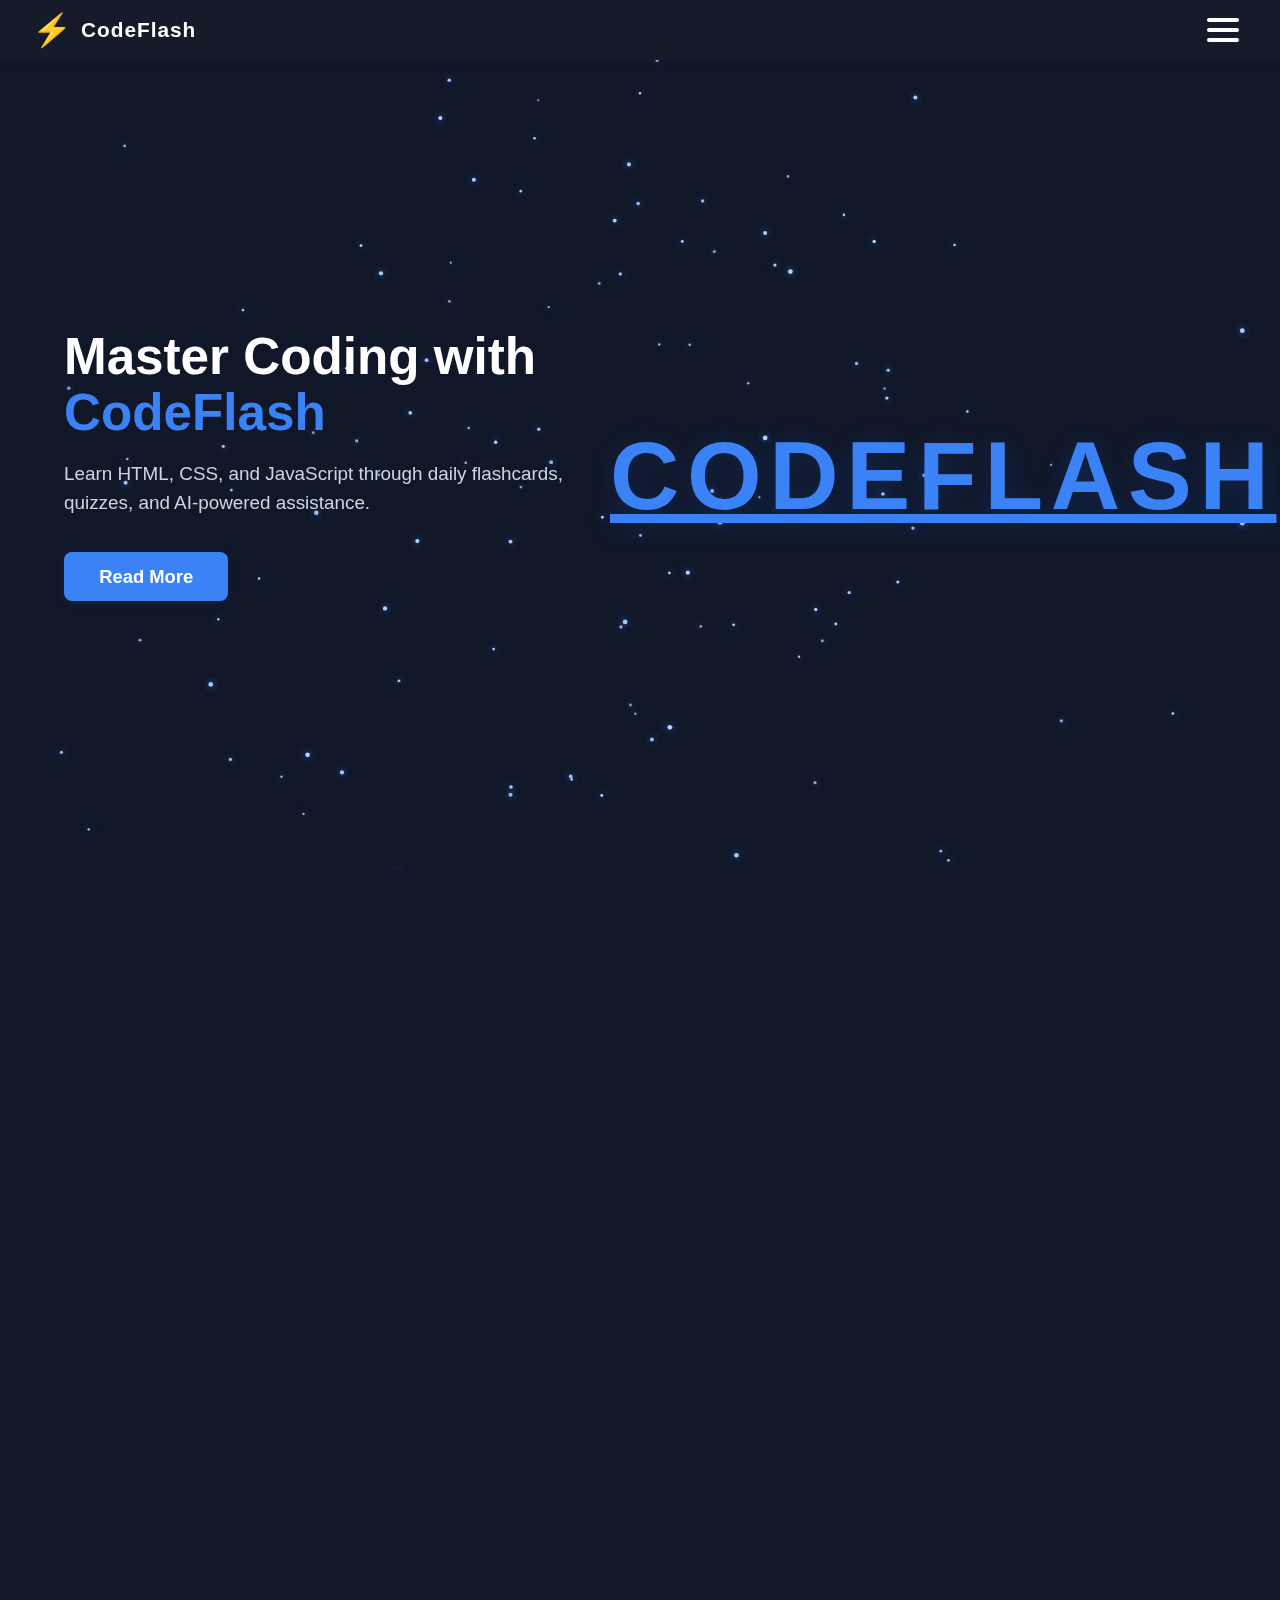
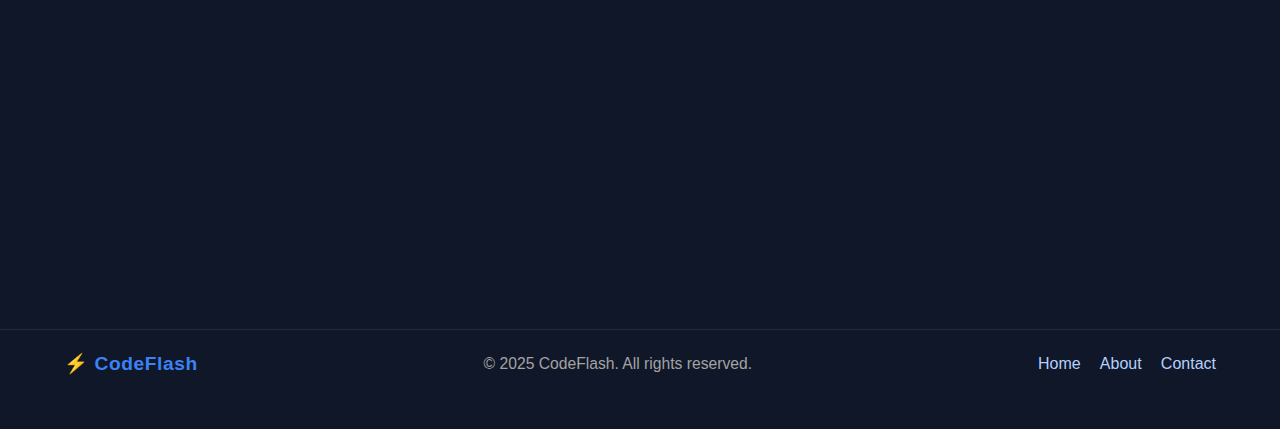
<file: index.html>
<!DOCTYPE html>
<html lang="en">
<head>
    <meta charset="UTF-8">
    <title>CodeFlash</title>
    <meta name="viewport" content="width=device-width, initial-scale=1.0">
    <link rel="stylesheet" href="css/style.css">
    <link rel="stylesheet" href="css/responsive.css">
    <!-- AOS Animation CSS -->
    <link rel="stylesheet" href="https://cdn.jsdelivr.net/npm/aos@2.3.4/dist/aos.css" />
</head>
<body>
    <nav class="navbar">
        <div class="logo">
            <span class="logo-icon">&#9889;</span>
            <span class="logo-text">CodeFlash</span>
        </div>
        <div id="menu-icon" class="menu-icon" aria-label="Open menu" tabindex="0">
            <span></span>
            <span></span>
            <span></span>
        </div>
    </nav>
    <div id="sidebar-overlay" class="sidebar-overlay"></div>
    <aside id="sidebar" class="sidebar">
        <div class="sidebar-header">
            <span class="logo-icon">&#9889;</span>
            <span class="logo-text">CodeFlash</span>
            <button id="close-sidebar" class="close-sidebar" aria-label="Close menu">&times;</button>
        </div>
        <ul class="sidebar-links">
            <li><a href="#">Home</a></li>
            <li><a href="about.html">About us</a></li>
            <li><a href="about.html">Contact us</a></li>
            
        </ul>
        <button id="custom-signin-btn" class="sidebar-signin-btn">Sign In</button>
        <div id="clerk-auth" style="display:none;"></div>
    </aside>

    <main>
        <section class="home-section" data-aos="fade-up">
            <!-- 3D stars canvas background -->
            <canvas id="stars-bg"></canvas>

            <div class="home-left" data-aos="fade-right" data-aos-delay="100">
                <h1>
                    <span>Master Coding with</span><br>
                    <span class="cf-blue">CodeFlash</span>
                </h1>
                <p>
                    Learn HTML, CSS, and JavaScript through daily flashcards,<br>
                    quizzes, and AI-powered assistance.
                </p>
                <a href="about.html" class="home-btn" data-aos="zoom-in" data-aos-delay="200">Read More</a>
            </div>
            <div class="home-right" data-aos="fade-left" data-aos-delay="200">
                <div class="cf-logo-art">
                    <span id="cf-logo-text" class="cf-logo-text">CODEFLASH</span>
                </div>
            </div>
        </section>
    </main>

    <!-- Content Section: How CodeFlash Works & What You'll Learn -->
    <section class="content-section" data-aos="fade-up">
        <div class="cf-container">
            <h2 class="cf-section-title" data-aos="fade-down">How CodeFlash Works</h2>
            <div class="cf-features">
                <div class="cf-feature-card" data-aos="fade-up" data-aos-delay="100">
                    <div class="cf-feature-icon cf-icon-flash"></div>
                    <h3>Daily Flashcards</h3>
                    <p>Unlock new flashcards daily and progress through topics at your own pace. Each card teaches a single concept with clear examples.</p>
                </div>
                <div class="cf-feature-card" data-aos="fade-up" data-aos-delay="200">
                    <div class="cf-feature-icon cf-icon-quiz"></div>
                    <h3>Topic Quizzes</h3>
                    <p>Test your knowledge with quizzes that unlock after completing a set of flashcards. Reinforce your learning with immediate feedback.</p>
                </div>
                <div class="cf-feature-card" data-aos="fade-up" data-aos-delay="300">
                    <div class="cf-feature-icon cf-icon-ai"></div>
                    <h3>AI Assistant</h3>
                    <p>Get help anytime with our AI coding assistant. Ask questions, receive explanations, and get guidance when you're stuck.</p>
                </div>
            </div>

            <h2 class="cf-section-title" data-aos="fade-down" data-aos-delay="100">What You'll Learn</h2>
            <div class="cf-learn-grid">
                <div class="cf-learn-card cf-learn-web" data-aos="zoom-in-up" data-aos-delay="100">
                    <h4>&lt;/&gt; Website Development</h4>
                    <p>Dive into full website development from scratch. Combine HTML, CSS, JavaScript, and design principles to build complete web projects.</p>
                    <ul>
                        <li>Combines multiple technologies</li>
                        <li>Builds real-world projects</li>
                        <li>Improves job readiness</li>
                    </ul>
                </div>
                <div class="cf-learn-card cf-learn-c" data-aos="zoom-in-up" data-aos-delay="200">
                    <h4>&#x1F4BB; C Programming</h4>
                    <p>Learn the basics of structured programming with C – the mother of modern languages. Understand memory, loops, arrays, and logic building.</p>
                    <ul>
                        <li>Sharpens programming logic</li>
                        <li>Teaches memory management</li>
                        <li>Used in system programming</li>
                    </ul>
                </div>
                <div class="cf-learn-card cf-learn-cpp" data-aos="zoom-in-up" data-aos-delay="300">
                    <h4>&#x1F4C8; C++ Programming</h4>
                    <p>Master object-oriented programming with C++. Understand classes, objects, inheritance, polymorphism, and STL (Standard Template Library).</p>
                    <ul>
                        <li>Master object-oriented design</li>
                        <li>Fast execution speed</li>
                        <li>Widely used in development</li>
                    </ul>
                </div>
                <div class="cf-learn-card cf-learn-python" data-aos="zoom-in-up" data-aos-delay="400">
                    <h4>&#128013; Python <span class="cf-learn-note">(Suggested for future expansion)</span></h4>
                    <p>Learn Python – the most beginner-friendly language used in data science, automation, and web development.</p>
                    <ul>
                        <li>Simple and readable syntax</li>
                        <li>Great for rapid prototyping</li>
                        <li>Popular in many fields</li>
                    </ul>
                </div>
                <div class="cf-learn-card cf-learn-java" data-aos="zoom-in-up" data-aos-delay="500">
                    <h4>&#9749; Java</h4>
                    <p>Learn Java for app development, backend systems, and competitive programming. Object-oriented, scalable, and powerful.</p>
                    <ul>
                        <li>Cross-platform development power</li>
                        <li>Strong in enterprise apps</li>
                        <li>Teaches solid programming foundation</li>
                    </ul>
                </div>
                <div class="cf-learn-card cf-learn-sql" data-aos="zoom-in-up" data-aos-delay="600">
                    <h4>&#128202; SQL</h4>
                    <p>SQL is a standard language for managing and querying relational databases. It's essential for handling structured data in web and software applications.</p>
                    <ul>
                        <li>Manages relational databases</li>
                        <li>Powerful data querying language</li>
                        <li>Essential for backend systems</li>
                    </ul>
                </div>
            </div>
        </div>
    </section>
    <!-- End Content Section -->

    <script
      async
      crossorigin="anonymous"
      data-clerk-publishable-key="pk_test_c2F2ZWQtbW9sZS05OC5jbGVyay5hY2NvdW50cy5kZXYk"
      src="https://saved-mole-98.clerk.accounts.dev/npm/@clerk/clerk-js@latest/dist/clerk.browser.js"
      type="text/javascript"
    ></script>
    <script src="js/script.js"></script>
    <script src="js/stars.js"></script>
    <script src="https://cdn.jsdelivr.net/npm/aos@2.3.4/dist/aos.js"></script>
    <script>
      AOS.init({
        duration: 900,
        once: true
      });
    </script>

    <footer class="cf-footer">
        <div class="cf-footer-container">
            <span class="cf-footer-logo">&#9889; CodeFlash</span>
            <span class="cf-footer-text">&copy; 2025 CodeFlash. All rights reserved.</span>
          <span class="cf-footer-links">
                <a href="index.html">Home</a>
                <a href="about.html" id="footer-about-link">About</a>
                <a href="about.html" id="footer-contact-link">Contact</a>
            </span>
        </div>
    </footer>
</body>
</html>
</file>
<file: css/style.css>
:root {
    --primary: #3b82f6;
    --primary-dark: #2563eb;
    --bg: #23272f;
    --sidebar-width: 320px;
    --sidebar-width-mobile: 70vw;
    --radius: 12px;
}

* {
    margin: 0;
    padding: 0;
    box-sizing: border-box;
}

body {
    font-family: 'Segoe UI', Arial, sans-serif;
    background: #101728;
    color: #fff;
    min-height: 100vh;
    overflow-x: hidden;
}

/* Navbar */
.navbar {
    display: flex;
    justify-content: space-between;
    align-items: center;
    padding: 0 2rem;
    height: 60px;
    background: #23272f50;
    color: #fff;
    position: sticky;
    top: 0;
    z-index: 10;
    box-shadow: 0 2px 8px rgba(0,0,0,0.04);
}

.logo {
    display: flex;
    align-items: center;
    font-size: 1.7rem;
    font-weight: bold;
    letter-spacing: 1px;
    gap: 0.5rem;
}

.logo-icon {
    font-size: 2rem;
    color: var(--primary);
}

.logo-text {
    font-size: 1.3rem;
    color: #fff;
    font-weight: 700;
    letter-spacing: 1px;
}

/* Menu Icon */
.menu-icon {
    width: 50px;
    height: 40px;
    display: flex;
    flex-direction: column;
    justify-content: center;
    align-items: center;
    cursor: pointer;
    z-index: 20;
    background: transparent;
    border: none;
    outline: none;

}
.menu-icon span {
    display: block;
    height: 4px;
    width: 32px;
    background: #fff;
    margin: 3px 0;
    border-radius: 3px;
    transition: 0.3s;
}

/* Sidebar */
.sidebar {
    position: fixed;
    top: 0;
    right: -100vw;
    width: var(--sidebar-width);
    max-width: 100vw;
    height: 100vh;
    background: #23272f9e;
    color: #fff;
    box-shadow: -2px 0 16px rgba(0,0,0,0.15);
    transition: right 0.35s cubic-bezier(.77,0,.18,1);
    z-index: 30;
    display: flex;
    flex-direction: column;
    padding: 0;
    border-top-left-radius: var(--radius);
    border-bottom-left-radius: var(--radius);
}
.sidebar.active {
    right: 0;
}
.sidebar-header {
    display: flex;
    align-items: center;
    gap: 0.5rem;
    padding: 1.2rem 1.5rem 1rem 1.5rem;
    border-bottom: 1px solid #2d323c;
    position: relative;
}
.close-sidebar {
    position: absolute;
    right: 1.2rem;
    top: 1.1rem;
    background: none;
    border: none;
    color: #fff;
    font-size: 2rem;
    cursor: pointer;
    z-index: 40;
    padding: 0;
    line-height: 1;
}
.sidebar-links {
    list-style: none;
    padding: 1.5rem 0 0 0;
    margin: 0;
    flex: 1 1 auto;
    display: flex;
    flex-direction: column;
    gap: 0.5rem;
}
.sidebar-links li {
    width: 100%;
}
.sidebar-links a {
    color: #fff;
    text-decoration: none;
    font-size: 1.15rem;
    padding: 0.9rem 2rem;
    display: block;
    border-radius: 6px;
    transition: background 0.2s, color 0.2s;
}
.sidebar-links a:hover,
.sidebar-links a:focus {
    background: #2d323c;
    color: var(--primary);
}

/* Sidebar Sign In Button */
.sidebar-signin-btn {
    margin: 1.5rem 2rem 2rem 2rem;
    width: calc(100% - 4rem);
    padding: 0.9rem 0;
    background: var(--primary);
    color: #fff;
    border: none;
    border-radius: 8px;
    font-size: 1.15rem;
    font-weight: 600;
    cursor: pointer;
    transition: background 0.2s;
    outline: none;
    z-index: 10;
    box-shadow: 0 2px 8px rgba(59,130,246,0.08);
}
.sidebar-signin-btn:hover,
.sidebar-signin-btn:focus {
    background: var(--primary-dark);
}

/* Clerk Auth Area */
#clerk-auth {
    width: 100%;
    display: flex;
    justify-content: center;
    align-items: center;
        position: relative;
    left: 20px;
    bottom: 20px;
}

/* Overlay */
.sidebar-overlay {
    position: fixed;
    top: 0;
    left: 0;
    width: 100vw;
    height: 100vh;
    background: rgba(0,0,0,0.35);
    opacity: 0;
    pointer-events: none;
    transition: opacity 0.3s;
    z-index: 20;
}
.sidebar-overlay.active {
    opacity: 1;
    pointer-events: auto;
}

/* Home Section */
.home-section {
    width: 100%;
    min-height: 90vh;
    display: flex;
    align-items: center;
    justify-content: space-between;
    padding: 0 5vw;
    background: #101728;
    position: relative;
    overflow: hidden;
}

.home-left {
    flex: 1 1 0;
    display: flex;
    flex-direction: column;
    justify-content: center;
    align-items: flex-start;
    z-index: 2;
    min-width: 320px;
    max-width: 520px;
}

.home-left h1 {
    font-size: 3.2rem;
    font-weight: 800;
    margin-bottom: 1.2rem;
    line-height: 1.1;
    color: #fff;
}

.home-left .cf-blue {
    color: #3b82f6;
    display: inline-block;
}

.home-left p {
    font-size: 1.18rem;
    color: #cbd5e1;
    margin-bottom: 2.2rem;
    line-height: 1.5;
}

.home-btn {
    display: inline-block;
    background: #3b82f6;
    color: #fff;
    font-size: 1.15rem;
    font-weight: 600;
    padding: 0.85rem 2.2rem;
    border-radius: 8px;
    text-decoration: none;
    transition: background 0.2s;
    box-shadow: 0 2px 8px rgba(59,130,246,0.10);
}
.home-btn:hover,
.home-btn:focus {
    background: #2563eb;
}

/* Right Side Logo Art */
.home-right {
    flex: 1 1 0;
    display: flex;
    align-items: center;
    justify-content: flex-end;
    min-width: 320px;
    position: relative;
    height: 100%;
}

.cf-logo-art {
    position: relative;
    width: 480px;
    height: 220px;
    display: flex;
    align-items: center;
    justify-content: center;
    user-select: none;
    right: 20%;

}

.cf-logo-text {
    font-weight: 700;
    color: #3b82f6;
    letter-spacing: 0.08em;
    font-family: 'Segoe UI', Arial, sans-serif;
    position: absolute;
    left: 0;
    right: 0;
    margin: auto;
    top: 30%;
    transform: translateY(-10%);
    text-shadow: 0 2px 24px #2563eb33;
    font-size: 6rem;
        text-decoration: underline;
    transition: transform 0.25s cubic-bezier(.22,1,.36,1);
    will-change: transform;
}

/* 3D stars canvas background */
#stars-bg {
    position: absolute;
    top: 0; left: 0;
    width: 100%; height: 100%;
    z-index: 0;
    display: block;
    pointer-events: none;
    background: transparent;
}

/* Raise content above canvas */
.home-left, .home-right {
    position: relative;
    z-index: 1;
}

/* Content Section */
.content-section {
    width: 100%;
    background: #101728;
    padding: 0 0 60px 0;
}

.cf-container {
    max-width: 1200px;
    margin: 0 auto;
    padding: 40px 24px 0 24px;
}

.cf-section-title {
    color: #fff;
    font-size: 2.1rem;
    font-weight: 700;
    margin: 32px 0 24px 0;
    text-align: center;
    letter-spacing: 0.01em;
}

.cf-features {
    display: flex;
    gap: 2rem;
    justify-content: center;
    margin-bottom: 48px;
    flex-wrap: wrap;
}

.cf-feature-card {
    background: #181e29;
    border: 1px solid #232a36;
    border-radius: 14px;
    padding: 28px 24px 22px 24px;
    min-width: 260px;
    max-width: 340px;
    flex: 1 1 260px;
    display: flex;
    flex-direction: column;
    align-items: flex-start;
    box-shadow: 0 2px 16px 0 #1017280d;
    transition: box-shadow 0.2s, border 0.2s;
}
.cf-feature-card:hover {
    box-shadow: 0 4px 32px 0 #3b82f633;
    border-color: #3b82f6;
}
.cf-feature-icon {
    font-size: 2.1rem;
    margin-bottom: 12px;
    color: #3b82f6;
}
.cf-icon-flash::before {
    content: "\26A1";
}
.cf-icon-quiz::before {
    content: "\1F4DD";
}
.cf-icon-ai::before {
    content: "\1F916";
}
.cf-feature-card h3 {
    font-size: 1.18rem;
    font-weight: 700;
    margin-bottom: 8px;
    color: #fff;
}
.cf-feature-card p {
    color: #cbd5e1;
    font-size: 1rem;
    line-height: 1.5;
}

/* What You'll Learn Grid */
.cf-learn-grid {
    display: grid;
    grid-template-columns: repeat(3, 1fr);
    gap: 2rem;
    margin-top: 24px;
}
.cf-learn-card {
    background: #181e29;
    border: 1px solid #232a36;
    border-radius: 14px;
    padding: 26px 22px 18px 22px;
    min-width: 220px;
    max-width: 370px;
    display: flex;
    flex-direction: column;
    box-shadow: 0 2px 16px 0 #1017280d;
    transition: box-shadow 0.2s, border 0.2s;
}
.cf-learn-card:hover {
    box-shadow: 0 4px 32px 0 #3b82f633;
    border-color: #3b82f6;
}
.cf-learn-card h4 {
    font-size: 1.1rem;
    font-weight: 700;
    margin-bottom: 8px;
    color: #fff;
    display: flex;
    align-items: center;
    gap: 0.5em;
}
.cf-learn-note {
    font-size: 0.92em;
    color: #facc15;
    font-weight: 500;
}
.cf-learn-card p {
    color: #cbd5e1;
    font-size: 0.98rem;
    margin-bottom: 12px;
    line-height: 1.5;
}
.cf-learn-card ul {
    list-style: disc inside;
    color: #a5b4fc;
    font-size: 0.97rem;
    margin: 0 0 0 0.5em;
    padding: 0;
}
.cf-learn-card ul li {
    margin-bottom: 4px;
}

/* Card color accents */
.cf-learn-web { border-left: 4px solid #fbbf24; }
.cf-learn-c { border-left: 4px solid #60a5fa; }
.cf-learn-cpp { border-left: 4px solid #f59e42; }
.cf-learn-python { border-left: 4px solid #22d3ee; }
.cf-learn-java { border-left: 4px solid #f87171; }
.cf-learn-sql { border-left: 4px solid #a3e635; }

/* Footer */
.cf-footer {
    width: 100%;
    background: #101728;
    color: #cbd5e1;
    padding: 22px 0 18px 0;
    font-size: 1rem;
    border-top: 1px solid #232a36;
    margin-top: 0;
}
.cf-footer-container {
    max-width: 1200px;
    margin: 0 auto;
    padding: 0 24px;
    display: flex;
    flex-wrap: wrap;
    align-items: center;
    justify-content: space-between;
    gap: 1rem;
}
.cf-footer-logo {
    font-weight: 700;
    color: #3b82f6;
    font-size: 1.2rem;
    letter-spacing: 0.03em;
    display: flex;
    align-items: center;
    gap: 0.4em;
}
.cf-footer-text {
    font-size: 0.98rem;
    color: #a3a3a3;
}
.cf-footer-links {
    display: flex;
    gap: 1.2em;
}
.cf-footer-links a {
    color: #b3d1ff;
    text-decoration: none;
    font-size: 1rem;
    transition: color 0.18s;
}
.cf-footer-links a:hover,
.cf-footer-links a:focus {
    color: #3b82f6;
    text-decoration: underline;
}

@media (max-width: 1100px) {
    .home-section {
        flex-direction: column;
        align-items: center;
        justify-content: center;
        padding: 2rem 2vw;
        min-height: 70vh;
                text-align: center;
    }
    .home-left, .home-right {
        max-width: 100vw;
        width: 100%;
        min-width: 0;
            align-items: center;
    }
    .home-right {
        justify-content: center;
        align-items: center;
        margin-top: 2rem;
    }
    .cf-logo-art {
        width: 479px;
        height: 100px;
        left: -5%;
    }
    .cf-learn-grid {
        grid-template-columns: 1fr 1fr;
        gap: 1.2rem;
    }
    .cf-features {
        gap: 1.2rem;
    }
}
@media (max-width: 800px) {
    .cf-learn-grid {
        grid-template-columns: 1fr;
        gap: 1rem;
    }
    .cf-feature-card {
        min-width: 0;
        max-width: 100vw;
    }
    .cf-learn-card {
        min-width: 0;
        max-width: 100vw;
    }
}
@media (max-width: 700px) {
  
   
    .cf-logo-text {
        font-size: 4.1rem;
                left: 60px;
    }

}
@media (max-width: 600px) {
    .cf-container {
        padding: 24px 6px 0 6px;
    }
    .cf-section-title {
        font-size: 1.3rem;
        margin: 22px 0 16px 0;
    }
    .cf-feature-card {
        padding: 18px 10px 14px 10px;
        font-size: 0.97rem;
    }
    .cf-learn-card {
        padding: 16px 8px 10px 12px;
        font-size: 0.97rem;
    }
}
@media (max-width: 500px) {
  
    .cf-logo-text {
        font-size: 3.5rem;
        left: 40px;
    }
}

@media (max-width: 400px) {

    .cf-logo-text {
        font-size: 3rem;
        left: 35px;
    }

}
</file>
<file: css/responsive.css>
/* Responsive Design */
@media (max-width: 900px) {
    .main-content {
        max-width: 98vw;
        padding: 2rem 1rem 1rem 1rem;
    }
    .sidebar {
        width: 350px;
        min-width: 220px;
    }
}
@media (max-width: 600px) {
    .navbar {
        padding: 0 1rem;
        height: 56px;
    }
    .logo {
        font-size: 1.2rem;
    }
    .logo-icon {
        font-size: 1.5rem;
    }
    .logo-text {
        font-size: 1.1rem;
    }
    .menu-icon {
        width: 38px;
        height: 38px;
    }
    .menu-icon span {
        width: 26px;
        height: 4px;
    }
    .sidebar {
        width: var(--sidebar-width-mobile);
        min-width: 0;
        border-radius: 0;
        padding-top: 0;
    }
    .sidebar-header {
        padding: 1rem 1rem 0.7rem 1rem;
    }
    .sidebar-signin-btn {
        margin: 1rem 1rem 1.5rem 1rem;
        width: calc(100% - 2rem);
        font-size: 1rem;
        padding: 0.7rem 0;
    }
    .sidebar-links a {
        font-size: 1rem;
        padding: 0.8rem 1.2rem;
    }
.sidebar-signin-btn{
position: relative;
bottom: 60px;
width: 100px;
}


}
</file>
